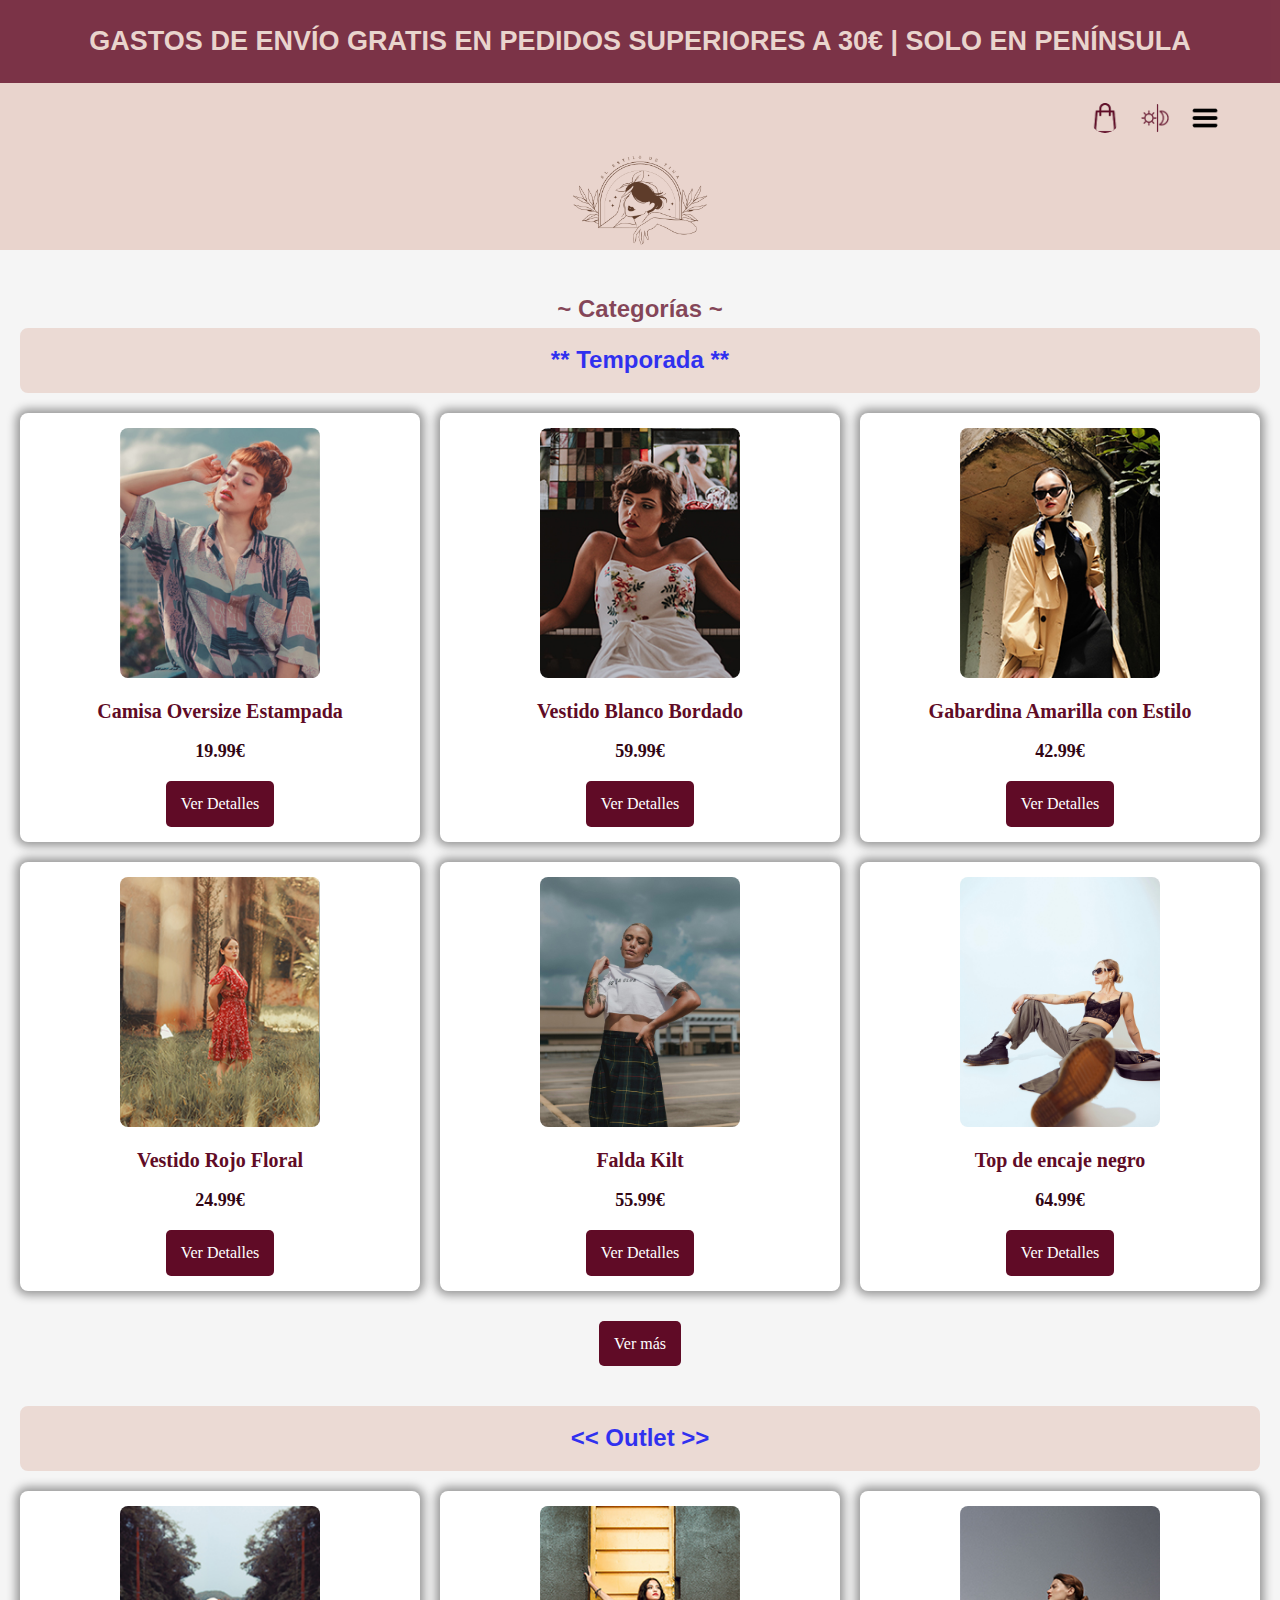
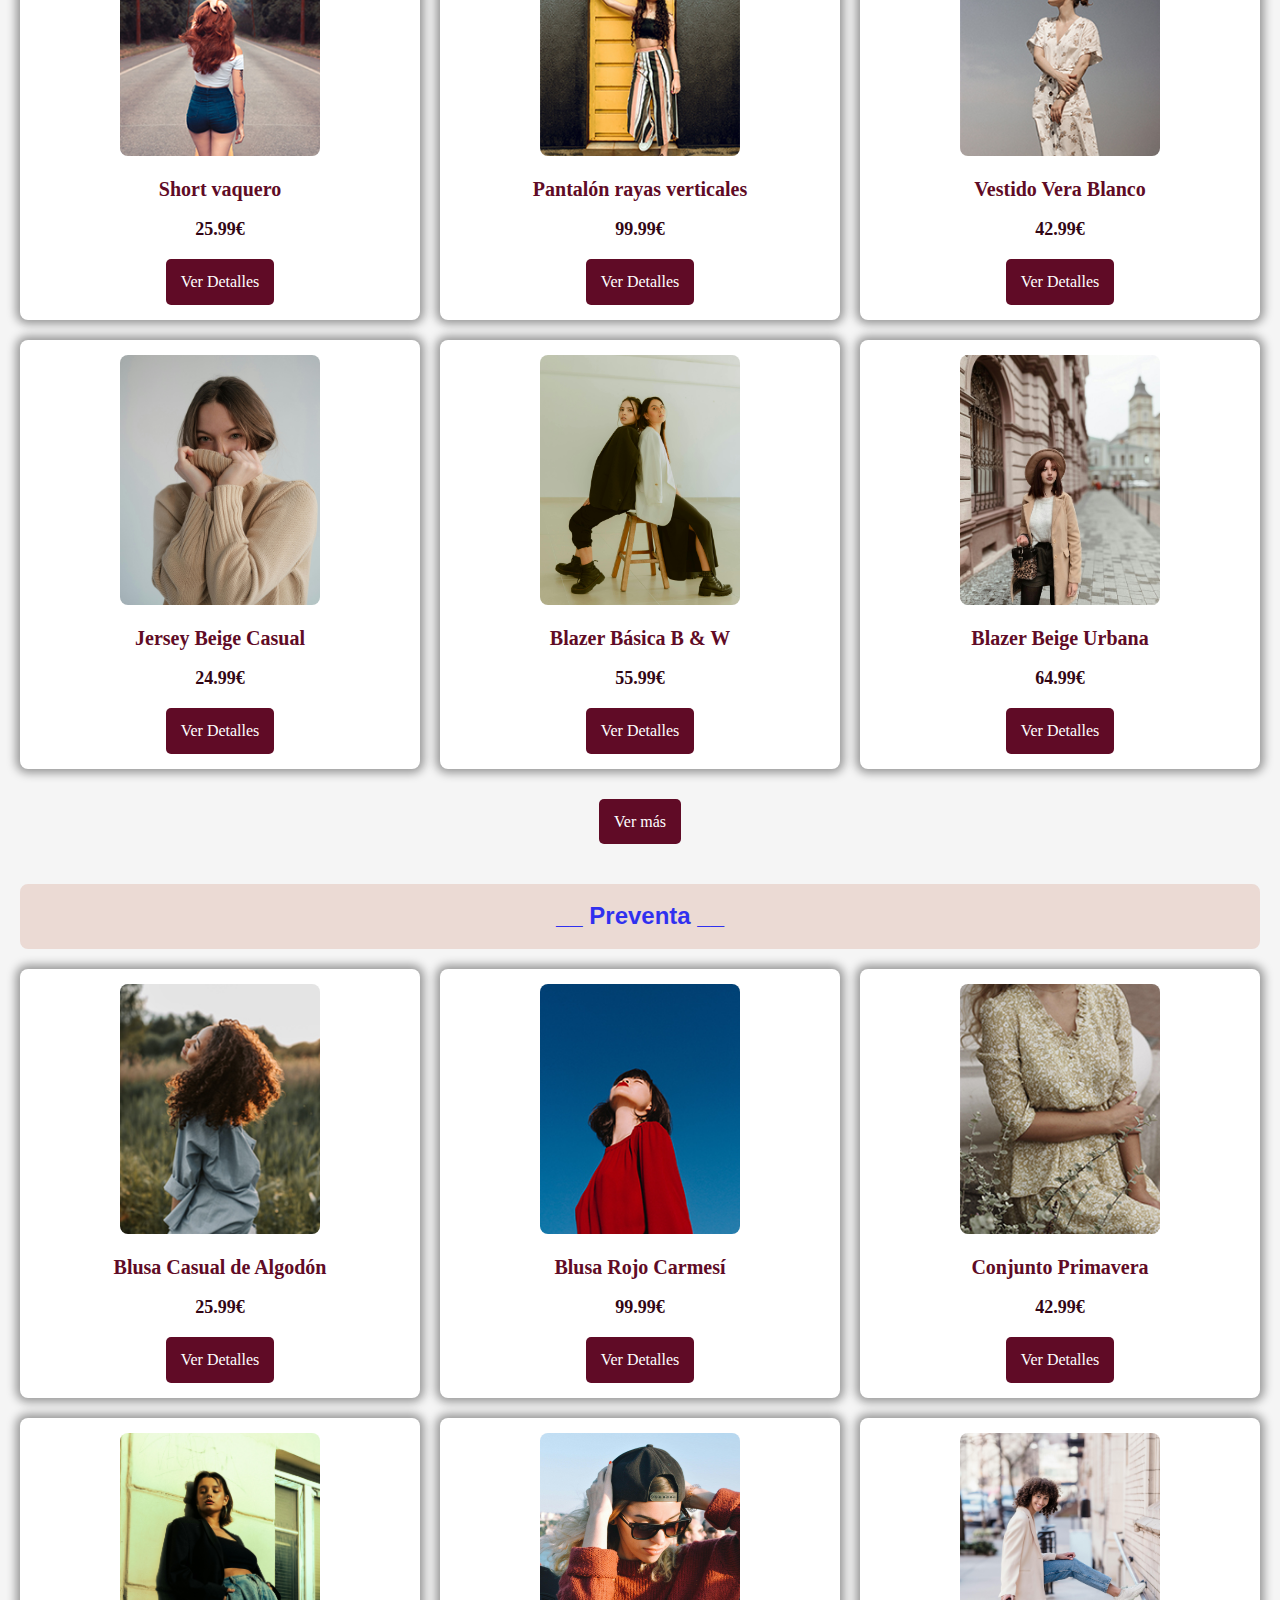
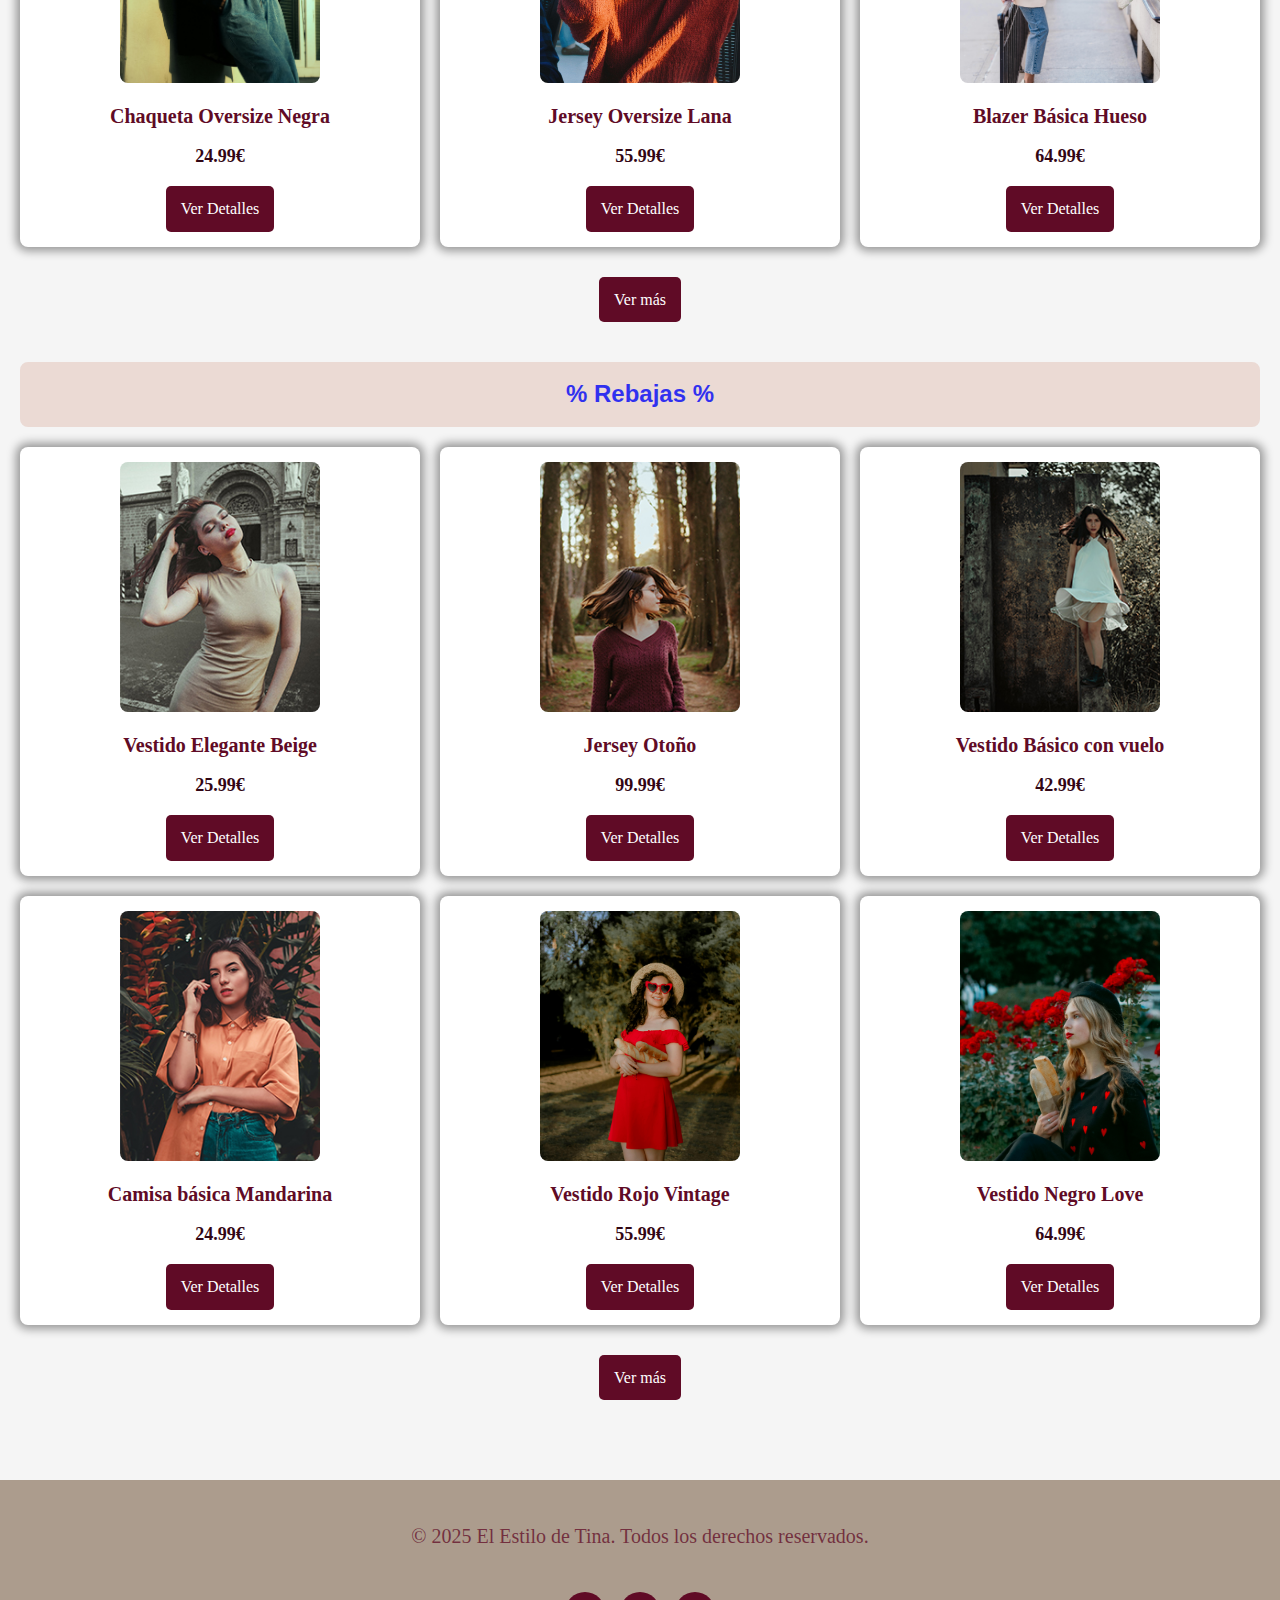
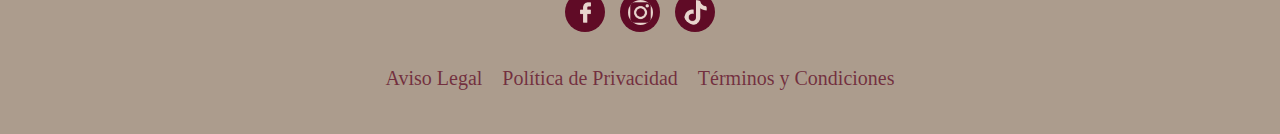
<file: index.html>
<!DOCTYPE html>
<html lang="es">
<head>
    <meta charset="UTF-8">
    <meta name="viewport" content="width=device-width, initial-scale=1.0">
    <title>El estilo de Tina</title>
    <link rel="stylesheet" href="css/style.css">
    <link rel="icon" type="image/png" href="Imagenes/favicon.png">
    
</head>
<body>
    <header>
        <div class="mensaje-envio">
            <h2>GASTOS DE ENVÍO GRATIS EN PEDIDOS SUPERIORES A 30€ | SOLO EN PENÍNSULA</h2>
        </div>
        <div class="container-header">
            <div class="logo logo-animado">
              <img src="Imagenes/logo.png" alt="Logotipo de la marca">
            </div>
            <nav class="menu-principal">
                <ul>
                    <li><a href="#">Home</a></li>
                    <li><a href="conoceme.html">Conóceme</a></li>
                    <li class="dropdown">
                        <a href="#">Categorías <img src="Imagenes/down.png"></a>
                        <ul class="dropdown-menu">
                            <li><a class="sub-enlace" href="temporada.html">Temporada</a></li>
                            <li><a class="sub-enlace" href="outlet.html">Outlet</a></li>
                            <li><a class="sub-enlace" href="preventa.html">Preventa</a></li>
                            <li><a class="sub-enlace" href="rebajas.html">Rebajas</a></li>
                        </ul>
                    </li>
                    <li><a href="contacto.html">Contacto</a></li>
                   
                </ul>
            </nav>
            <nav class="menu-iconos">
                <ul>
                    <li> <a href="#" class="carrito"><img src="Imagenes/bolso-claro.png" alt="Carrito"></a></li>
                    <li> <a href="#" id="theme-toggle"><img src="Imagenes/dia.png" alt="Modo claro en la interfaz"></a></li>
                    <li> <a href="#" id="menu-toggle" class="hamburguesa"><img src="Imagenes/bar-de-hamburguesas.png" alt="Menú hamburguesa"></a></li>
                </ul>
            </nav>
            
        </div>
    </header>
    
    <section class="categorias">
        <h2>~ Categorías ~</h2>
        <div class="categoria" id="temporada">
            <h3><a href="temporada.html">** Temporada **</a></h3>
            <div class="productos">
                <div class="producto">
                    <img src="Imagenes/moda1.jpg" alt="Camisa Oversize Estampada">
                    <h4>Camisa Oversize Estampada</h4>
                    <p class="precio">19.99€</p>
                    <a href="detalles.html?id=1" class="comprar">Ver Detalles</a>
                </div>
                <div class="producto">
                <img src="Imagenes/moda4.jpg" alt="Vestido Blanco Bordado">
                <h4>Vestido Blanco Bordado</h4>
                <p class="precio">59.99€</p>
                <a href="detalles.html?id=4" class="comprar">Ver Detalles</a>
                </div>
                <div class="producto">
                <img src="Imagenes/moda8.jpg" alt="Gabardina Amarilla con Estilo">
                <h4>Gabardina Amarilla con Estilo</h4>
                <p class="precio">42.99€</p>
                <a href="detalles.html?id=8" class="comprar">Ver Detalles</a>
                </div>
                <div class="producto">
                <img src="Imagenes/moda11.jpg" alt="Vestido Rojo Floral">
                <h4>Vestido Rojo Floral</h4>
                <p class="precio">24.99€</p>
                <a href="detalles.html?id=11" class="comprar">Ver Detalles</a>
                </div>
                <div class="producto">
                <img src="Imagenes/moda16.jpg" alt="Falda Kilt">
                <h4>Falda Kilt</h4>
                <p class="precio">55.99€</p>
                <a href="detalles.html?id=16" class="comprar">Ver Detalles</a>
                </div>
                <div class="producto">
                <img src="Imagenes/moda21.jpg" alt="Top de encaje negro">
                <h4>Top de encaje negro</h4>
                <p class="precio">64.99€</p>
                <a href="detalles.html?id=21" class="comprar">Ver Detalles</a>
                </div>
                <!-- Repetir para 8 productos -->
            </div>
            <a href="temporada.html" class="ver-mas">Ver más</a>
        </div>
        <div class="categoria" id="outlet">
            <h3><a href="outlet.html"><< Outlet >></a></h3>
            <div class="productos">
                <div class="producto">
                    <img src="Imagenes/moda5.jpg" alt="Short vaquero">
                    <h4>Short vaquero</h4>
                    <p class="precio">25.99€</p>
                    <a href="detalles.html?id=5" class="comprar">Ver Detalles</a>
                </div>
                <div class="producto">
                <img src="Imagenes/moda9.jpg" alt="Pantalón rayas verticales">
                <h4>Pantalón rayas verticales</h4>
                <p class="precio">99.99€</p>
                <a href="detalles.html?id=9" class="comprar">Ver Detalles</a>
                </div>
                <div class="producto">
                <img src="Imagenes/moda13.jpg" alt="Vestido Vera Blanco">
                <h4>Vestido Vera Blanco</h4>
                <p class="precio">42.99€</p>
                <a href="detalles.html?id=13" class="comprar">Ver Detalles</a>
                </div>
                <div class="producto">
                <img src="Imagenes/moda17.jpg" alt="Jersey Beige Casual">
                <h4>Jersey Beige Casual</h4>
                <p class="precio">24.99€</p>
                <a href="detalles.html?id=17" class="comprar">Ver Detalles</a>
                </div>
                <div class="producto">
                <img src="Imagenes/moda24.jpg" alt="Blazer Básica B & W">
                <h4>Blazer Básica B & W</h4>
                <p class="precio">55.99€</p>
                <a href="detalles.html?id=24" class="comprar">Ver Detalles</a>
                </div>
                <div class="producto">
                <img src="Imagenes/moda28.jpg" alt="Blazer Beige Urbana">
                <h4>Blazer Beige Urbana</h4>
                <p class="precio">64.99€</p>
                <a href="detalles.html?id=28" class="comprar">Ver Detalles</a>
                </div>
                <!-- Repetir para 8 productos -->
            </div>
            <a href="outlet.html" class="ver-mas">Ver más</a>
        </div>
        <div class="categoria" id="preventa">
            <h3><a href="preventa.html">__ Preventa __</a></h3>
            <div class="productos">
                <div class="producto">
                    <img src="Imagenes/moda2.jpg" alt="Blusa Casual de Algodón">
                    <h4>Blusa Casual de Algodón</h4>
                    <p class="precio">25.99€</p>
                    <a href="detalles.html?id=2" class="comprar">Ver Detalles</a>
                </div>
                <div class="producto">
                <img src="Imagenes/moda7.jpg" alt="Blusa Rojo Carmesí">
                <h4>Blusa Rojo Carmesí</h4>
                <p class="precio">99.99€</p>
                <a href="detalles.html?id=7" class="comprar">Ver Detalles</a>
                </div>
                <div class="producto">
                <img src="Imagenes/moda12.jpg" alt="Conjunto Primavera">
                <h4>Conjunto Primavera</h4>
                <p class="precio">42.99€</p>
                <a href="detalles.html?id=12" class="comprar">Ver Detalles</a>
                </div>
                <div class="producto">
                <img src="Imagenes/moda15.jpg" alt="Chaqueta Oversize Negra">
                <h4>Chaqueta Oversize Negra</h4>
                <p class="precio">24.99€</p>
                <a href="detalles.html?id=15" class="comprar">Ver Detalles</a>
                </div>
                <div class="producto">
                <img src="Imagenes/moda19.jpg" alt="Jersey Oversize Lana">
                <h4>Jersey Oversize Lana</h4>
                <p class="precio">55.99€</p>
                <a href="detalles.html?id=19" class="comprar">Ver Detalles</a>
                </div>
                <div class="producto">
                    <img src="Imagenes/moda23.jpg" alt="Blazer Básica Hueso">
                    <h4>Blazer Básica Hueso</h4>
                    <p class="precio">64.99€</p>
                    <a href="detalles.html?id=23" class="comprar">Ver Detalles</a>
                    </div>
                <!-- Repetir para 8 productos -->
            </div>
            <a href="preventa.html" class="ver-mas">Ver más</a>
        </div>
        <div class="categoria" id="rebajas">
          <h3><a href="rebajas.html">% Rebajas %</a></h3>
          <div class="productos">
            <div class="producto">
                <img src="Imagenes/moda3.jpg" alt="Vestido Elegante Beige">
                <h4>Vestido Elegante Beige</h4>
                <p class="precio">25.99€</p>
                <a href="detalles.html?id=3" class="comprar">Ver Detalles</a>
            </div>
            <div class="producto">
            <img src="Imagenes/moda6.jpg" alt="Jersey Otoño">
            <h4>Jersey Otoño</h4>
            <p class="precio">99.99€</p>
            <a href="detalles.html?id=6" class="comprar">Ver Detalles</a>
            </div>
            <div class="producto">
            <img src="Imagenes/moda10.jpg" alt="Vestido Básico con vuelo">
            <h4>Vestido Básico con vuelo</h4>
            <p class="precio">42.99€</p>
            <a href="detalles.html?id=10" class="comprar">Ver Detalles</a>
            </div>
            <div class="producto">
            <img src="Imagenes/moda14.jpg" alt="Camisa básica Mandarina">
            <h4>Camisa básica Mandarina</h4>
            <p class="precio">24.99€</p>
            <a href="detalles.html?id=14" class="comprar">Ver Detalles</a>
            </div>
            <div class="producto">
            <img src="Imagenes/moda18.jpg" alt="Vestido Rojo Vintage">
            <h4>Vestido Rojo Vintage</h4>
            <p class="precio">55.99€</p>
            <a href="detalles.html?id=18" class="comprar">Ver Detalles</a>
            </div>
            <div class="producto">
            <img src="Imagenes/moda22.jpg" alt="Vestido Negro Love">
            <h4>Vestido Negro Love</h4>
            <p class="precio">64.99€</p>
            <a href="detalles.html?id=22" class="comprar">Ver Detalles</a>
            </div>
              <!-- Repetir para 8 productos -->
          </div>
          <a href="rebajas.html" class="ver-mas">Ver más</a>
      </div>
    </section>
    
    <footer>
        <div class="footer-info">
            <p>&copy; 2025 El Estilo de Tina. Todos los derechos reservados.</p>
            <div class="redes-sociales">
                <a href="#"><img src="Imagenes/facebook-modo-claro.png" alt="Facebook"></a>
                <a href="#"><img src="Imagenes/instagram-modo-claro.png" alt="Instagram"></a>
                <a href="#"><img src="Imagenes/tik-tok-modo-claro.png" alt="Tik tok"></a>
            </div>
            <nav class="footer-links">
                <a href="#">Aviso Legal</a>
                <a href="#">Política de Privacidad</a>
                <a href="#">Términos y Condiciones</a>
            </nav>
        </div>
    </footer>
    <script src="js/theme.js"></script>
</body>
</html>
</file>
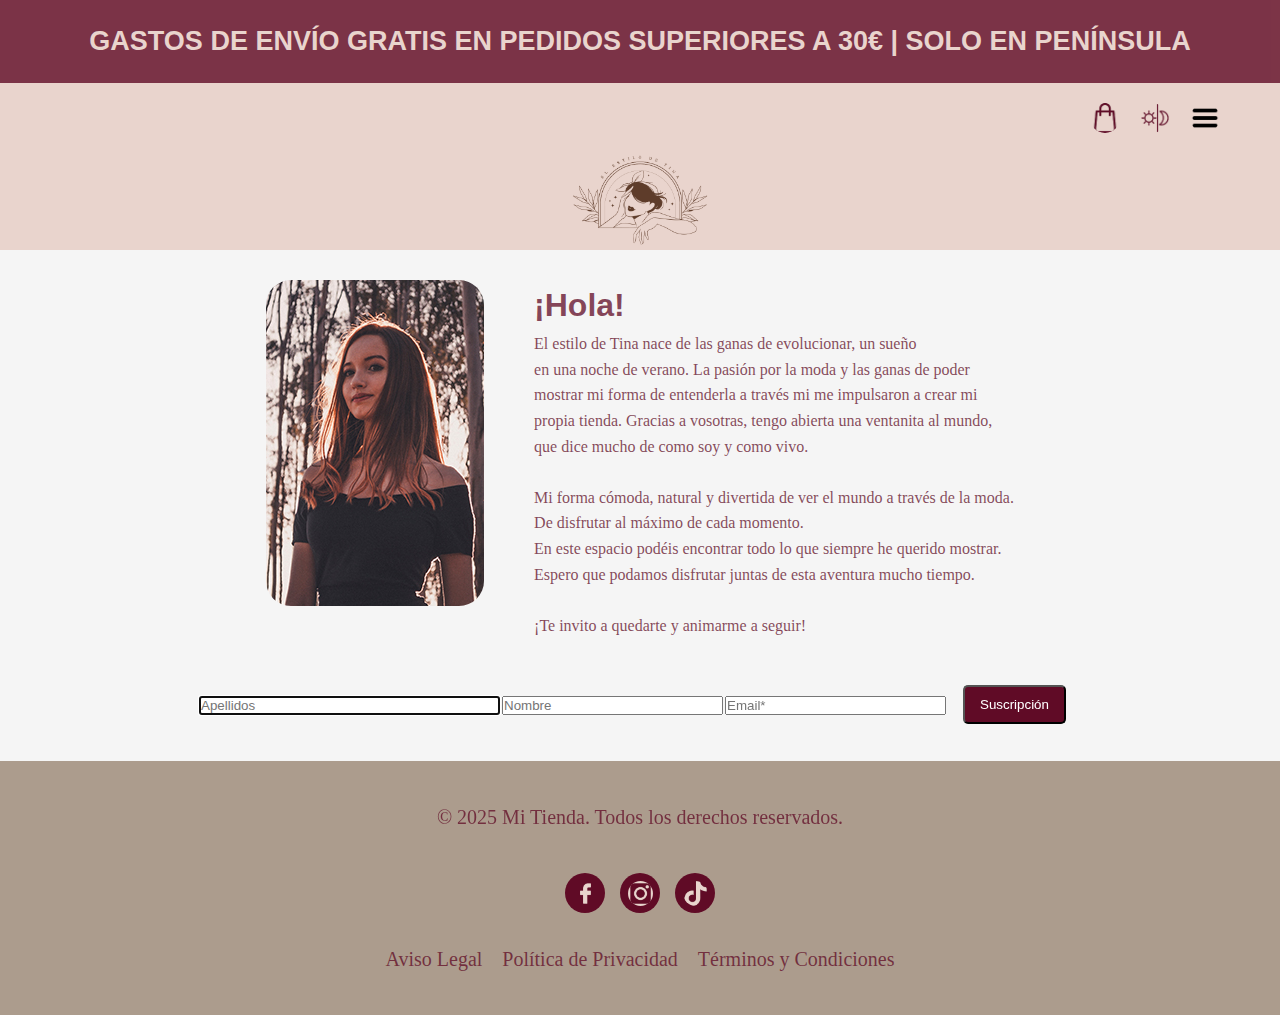
<file: conoceme.html>
<!DOCTYPE html>
<html lang="es">
<head>
    <meta charset="UTF-8">
    <meta name="viewport" content="width=device-width, initial-scale=1.0">
    <title>Detalles del Producto</title>
    <link rel="stylesheet" href="css/style.css">
    <link rel="icon" type="image/png" href="Imagenes/favicon.png">
</head>
<body>
    <header>
        <div class="mensaje-envio">
            <h2>GASTOS DE ENVÍO GRATIS EN PEDIDOS SUPERIORES A 30€ | SOLO EN PENÍNSULA</h2>
        </div>
        <div class="container-header">
            <div class="logo">
              <img src="Imagenes/logo.png" alt="Logotipo de la marca">
            </div>
            <nav class="menu-principal">
                <ul>
                    <li><a href="index.html">Home</a></li>
                    <li><a href="#">Conóceme</a></li>
                    <li class="dropdown">
                        <a href="#">Categorías <img src="Imagenes/down.png"></a>
                        <ul class="dropdown-menu">
                            <li><a href="temporada.html">Temporada</a></li>
                            <li><a href="outlet.html">Outlet</a></li>
                            <li><a href="preventa.html">Preventa</a></li>
                            <li><a href="rebajas.html">Rebajas</a></li>
                        </ul>
                    </li>
                    <li><a href="contacto.html">Contacto</a></li>
                   
                </ul>
            </nav>
            <nav class="menu-iconos">
                <ul>
                    <li> <a href="#" class="carrito"><img src="Imagenes/bolso-claro.png" alt="Carrito"></a></li>
                    <li> <a href="#" id="theme-toggle"><img src="Imagenes/dia.png" alt="Modo claro en la interfaz"></a></li>
                    <li> <a href="#" id="menu-toggle" class="hamburguesa"><img src="Imagenes/bar-de-hamburguesas.png" alt="Menú hamburguesa"></a></li>
                    
                </ul>
            </nav>
            
        </div>
    </header>
    <section>
            <div class="contenido">
                <div id="perfil">
                    <img src="Imagenes/perfil.jpg" alt="Foto de perfil">
                </div>
                <div>
                    <h1>¡Hola!</h1>
                    <p>El estilo de Tina nace de las ganas de evolucionar, un sueño </br>en una noche de verano.
                        La pasión por la moda y las ganas de poder </br>mostrar mi forma de entenderla a través mi me impulsaron a crear mi</br> propia tienda. Gracias a vosotras, tengo abierta una ventanita al mundo, </br>que dice mucho de como soy y como vivo.</br></br>
                        
                        Mi forma cómoda, natural y divertida de ver el mundo a través de la moda.</br>De disfrutar al máximo de cada momento.</br>
                        
                        En este espacio podéis encontrar todo lo que siempre he querido mostrar.</br>
                        
                        Espero que podamos disfrutar juntas de esta aventura mucho tiempo.</br></br>
                        
                        ¡Te invito a quedarte y animarme a seguir!</p>
                </div>
                </div>
                <form>
                    <table>
                        
                        <tr>
                            <td><input type="text" size="35" maxlength="15" autofocus placeholder="Apellidos"></td>
                            <td><input type="text" size="25" maxlength="13" autofocus placeholder="Nombre"></td>
                            <td><input type="email" required="True" size="25" maxlength="13" autofocus placeholder="Email*"></td>
                            <td> <button type="submit" id="suscripcion">Suscripción</button></td>
                            </tr>
                            </table>
            </form>

    </section>
    <footer>
        <div class="footer-info">
            <p>&copy; 2025 Mi Tienda. Todos los derechos reservados.</p>
            <div class="redes-sociales">
                <a href="#"><img src="Imagenes/facebook-modo-claro.png" alt="Facebook"></a>
                <a href="#"><img src="Imagenes/instagram-modo-claro.png" alt="Instagram"></a>
                <a href="#"><img src="Imagenes/tik-tok-modo-claro.png" alt="Tik tok"></a>
            </div>
            <nav class="footer-links">
                <a href="#">Aviso Legal</a>
                <a href="#">Política de Privacidad</a>
                <a href="#">Términos y Condiciones</a>
            </nav>
        </div>
    </footer>

    <script src="js/theme.js"></script>

</body>
</html>
</file>
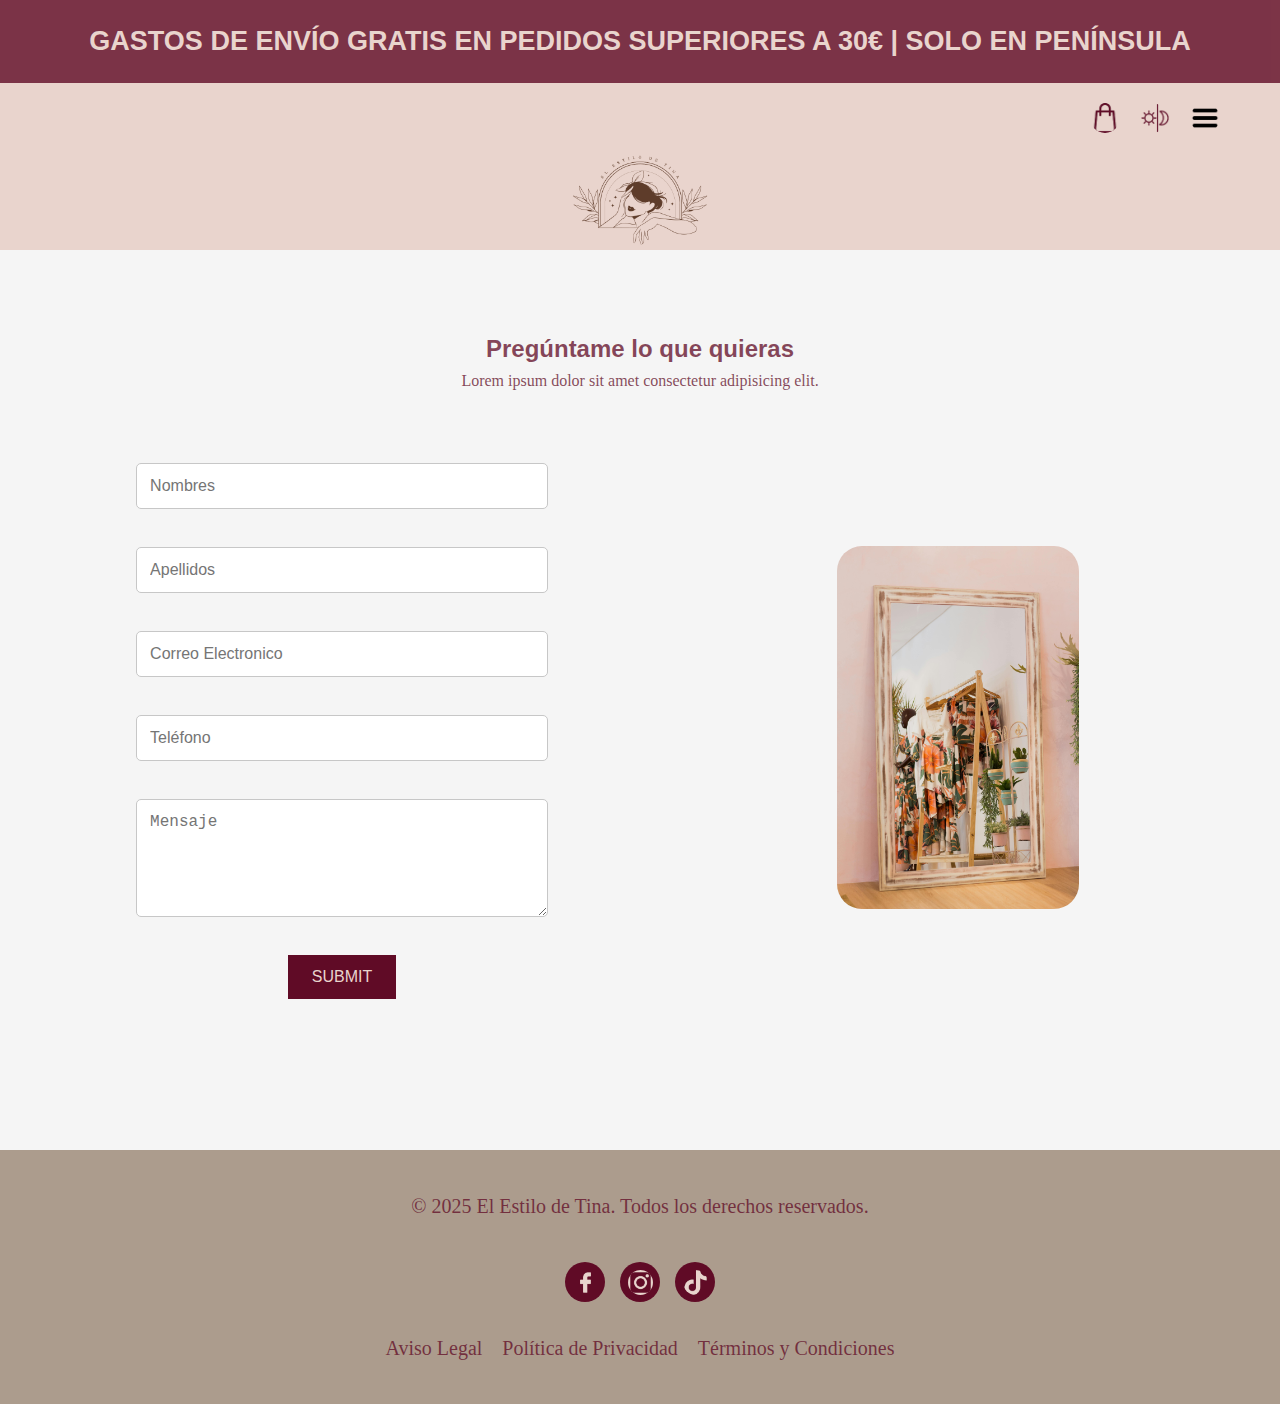
<file: contacto.html>
<!DOCTYPE html>
<html lang="es">
<head>
    <meta charset="UTF-8">
    <meta name="viewport" content="width=device-width, initial-scale=1.0">
    <title>Detalles del Producto</title>
    <link rel="stylesheet" href="css/style.css">
    <link rel="icon" type="image/png" href="Imagenes/favicon.png">
</head>
<body>
    <header>
        <div class="mensaje-envio">
            <h2>GASTOS DE ENVÍO GRATIS EN PEDIDOS SUPERIORES A 30€ | SOLO EN PENÍNSULA</h2>
        </div>
        <div class="container-header">
            <div class="logo">
              <img src="Imagenes/logo.png" alt="Logotipo de la marca">
            </div>
            <nav class="menu-principal">
                <ul>
                    <li><a href="index.html">Home</a></li>
                    <li><a href="conoceme.html">Conóceme</a></li>
                    <li class="dropdown">
                        <a href="#">Categorías <img src="Imagenes/down.png"></a>
                        <ul class="dropdown-menu">
                            <li><a href="temporada.html">Temporada</a></li>
                            <li><a href="outlet.html">Outlet</a></li>
                            <li><a href="preventa.html">Preventa</a></li>
                            <li><a href="rebajas.html">Rebajas</a></li>
                        </ul>
                    </li>
                    <li><a href="#">Contacto</a></li>
                   
                </ul>
            </nav>
            <nav class="menu-iconos">
                <ul>
                    <li> <a href="#" class="carrito"><img src="Imagenes/bolso-claro.png" alt="Carrito"></a></li>
                    <li> <a href="#" id="theme-toggle"><img src="Imagenes/dia.png" alt="Modo claro en la interfaz"></a></li>
                    <li> <a href="#" id="menu-toggle" class="hamburguesa"><img src="Imagenes/bar-de-hamburguesas.png" alt="Menú hamburguesa"></a></li>
                    
                </ul>
            </nav>
            
        </div>
    </header>
    <section class="contacto" id="contact">
        <div class="container">
            <h2>Pregúntame lo que quieras</h2>
            <p>Lorem ipsum dolor sit amet consectetur adipisicing elit.</p>
            <div class="contacto-group">
                <form action="" class="form-contact">
                    <input type="text" placeholder="Nombres" class="form-control">
                    <input type="text" placeholder="Apellidos" class="form-control">
                    <input type="email" placeholder="Correo Electronico" class="form-control">
                    <input type="text" placeholder="Teléfono" class="form-control">
                    <textarea rows="5" placeholder="Mensaje" class="form-control"></textarea>
                    <input type="submit" class="submt-btn"> 			
                </form>
                <div class="contacto-img">
                    <img src="Imagenes/pregunta.jpg" alt="imagencontacto">
                </div>
            </div>
        </div>
    </section>
    <footer>
        <div class="footer-info">
            <p>&copy; 2025 El Estilo de Tina. Todos los derechos reservados.</p>
            <div class="redes-sociales">
                <a href="#"><img src="Imagenes/facebook-modo-claro.png" alt="Facebook"></a>
                <a href="#"><img src="Imagenes/instagram-modo-claro.png" alt="Instagram"></a>
                <a href="#"><img src="Imagenes/tik-tok-modo-claro.png" alt="Tik tok"></a>
            </div>
            <nav class="footer-links">
                <a href="#">Aviso Legal</a>
                <a href="#">Política de Privacidad</a>
                <a href="#">Términos y Condiciones</a>
            </nav>
        </div>
    </footer>

    
    <script src="js/theme.js"></script>
</body>
</html>
</file>
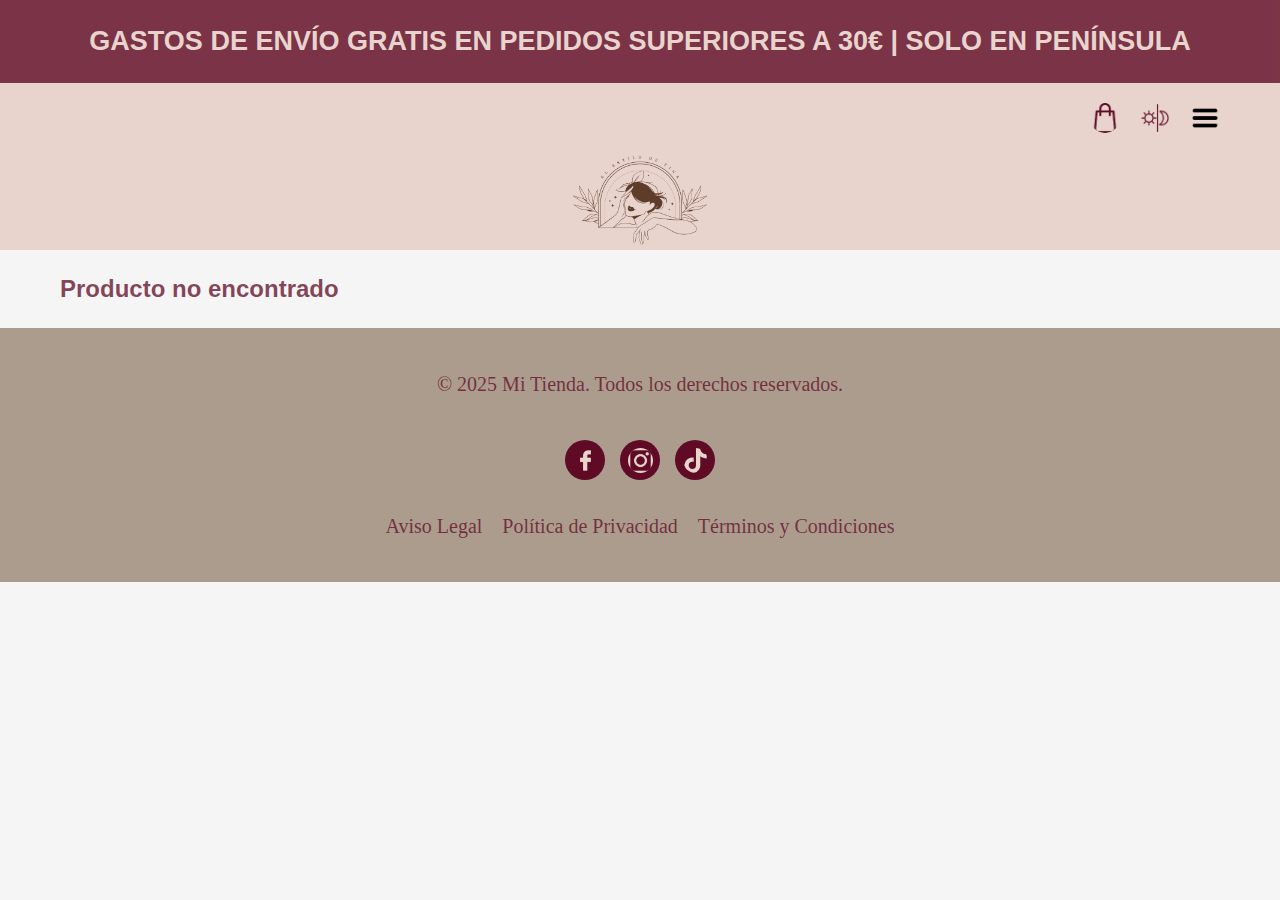
<file: detalles.html>
<!DOCTYPE html>
<html lang="es">
<head>
    <meta charset="UTF-8">
    <meta name="viewport" content="width=device-width, initial-scale=1.0">
    <title>Detalles del Producto</title>
    <link rel="stylesheet" href="css/style.css">
    <link rel="icon" type="image/png" href="Imagenes/favicon.png">
</head>
<body>
    <header>
        <div class="mensaje-envio">
            <h2>GASTOS DE ENVÍO GRATIS EN PEDIDOS SUPERIORES A 30€ | SOLO EN PENÍNSULA</h2>
        </div>
        <div class="container-header">
            <div class="logo">
              <img src="Imagenes/logo.png" alt="Logotipo de la marca">
            </div>
            <nav class="menu-principal">
                <ul>
                    <li><a href="index.html">Home</a></li>
                    <li><a href="conoceme.html">Conóceme</a></li>
                    <li class="dropdown">
                        <a href="#">Categorías <img src="Imagenes/down.png"></a>
                        <ul class="dropdown-menu">
                            <li><a href="temporada.html">Temporada</a></li>
                            <li><a href="outlet.html">Outlet</a></li>
                            <li><a href="preventa.html">Preventa</a></li>
                            <li><a href="rebajas.html">Rebajas</a></li>
                        </ul>
                    </li>
                    <li><a href="contacto.html">Contacto</a></li>
                   
                </ul>
            </nav>
            <nav class="menu-iconos">
                <ul>
                    <li> <a href="#" class="carrito"><img src="Imagenes/bolso-claro.png" alt="Carrito"></a></li>
                    <li> <a href="#" id="theme-toggle"><img src="Imagenes/dia.png" alt="Modo claro en la interfaz"></a></li>
                    <li> <a href="#" id="menu-toggle" class="hamburguesa"><img src="Imagenes/bar-de-hamburguesas.png" alt="Menú hamburguesa"></a></li>
                    
                </ul>
            </nav>
            
        </div>
    </header>
    <section>
        <div class="detalle-producto">
            <div class="imagen-producto">
                <img id="imagen-producto" src="" alt="Imagen del producto">
            </div>
            <div id="info-producto">
                <h1 id="titulo-producto"></h1>
                <p id="descripcion-producto"></p>
                <p id="precio-producto"></p>
                <p id="categoria-producto"></p>
        
                <!-- Mover el selector de tallas aquí -->
                <div class="selector-tallas">
                    <label for="tallas">Selecciona tu talla:</label>
                    <select id="tallas" name="tallas">
                        <option value="S">S</option>
                        <option value="M">M</option>
                        <option value="L">L</option>
                        <option value="XL">XL</option>
                    </select>
                </div>
        
                <!-- Mover las acciones aquí -->
                <div class="acciones">
                    <a href="#" class="btn-comprar">Añadir al carrito</a>
                    <a href="#" class="btn-favoritos">Añadir a favoritos</a>
                    <a href="index.html" class="btn-volver">Volver sin comprar</a>
                </div>
            </div>
        </div>

    </section>
    <footer>
        <div class="footer-info">
            <p>&copy; 2025 Mi Tienda. Todos los derechos reservados.</p>
            <div class="redes-sociales">
                <a href="#"><img src="Imagenes/facebook-modo-claro.png" alt="Facebook"></a>
                <a href="#"><img src="Imagenes/instagram-modo-claro.png" alt="Instagram"></a>
                <a href="#"><img src="Imagenes/tik-tok-modo-claro.png" alt="Tik tok"></a>
            </div>
            <nav class="footer-links">
                <a href="#">Aviso Legal</a>
                <a href="#">Política de Privacidad</a>
                <a href="#">Términos y Condiciones</a>
            </nav>
        </div>
    </footer>

    <script src="js/detalle.js"></script>
    <script src="js/theme.js"></script>

</body>
</html>
</file>
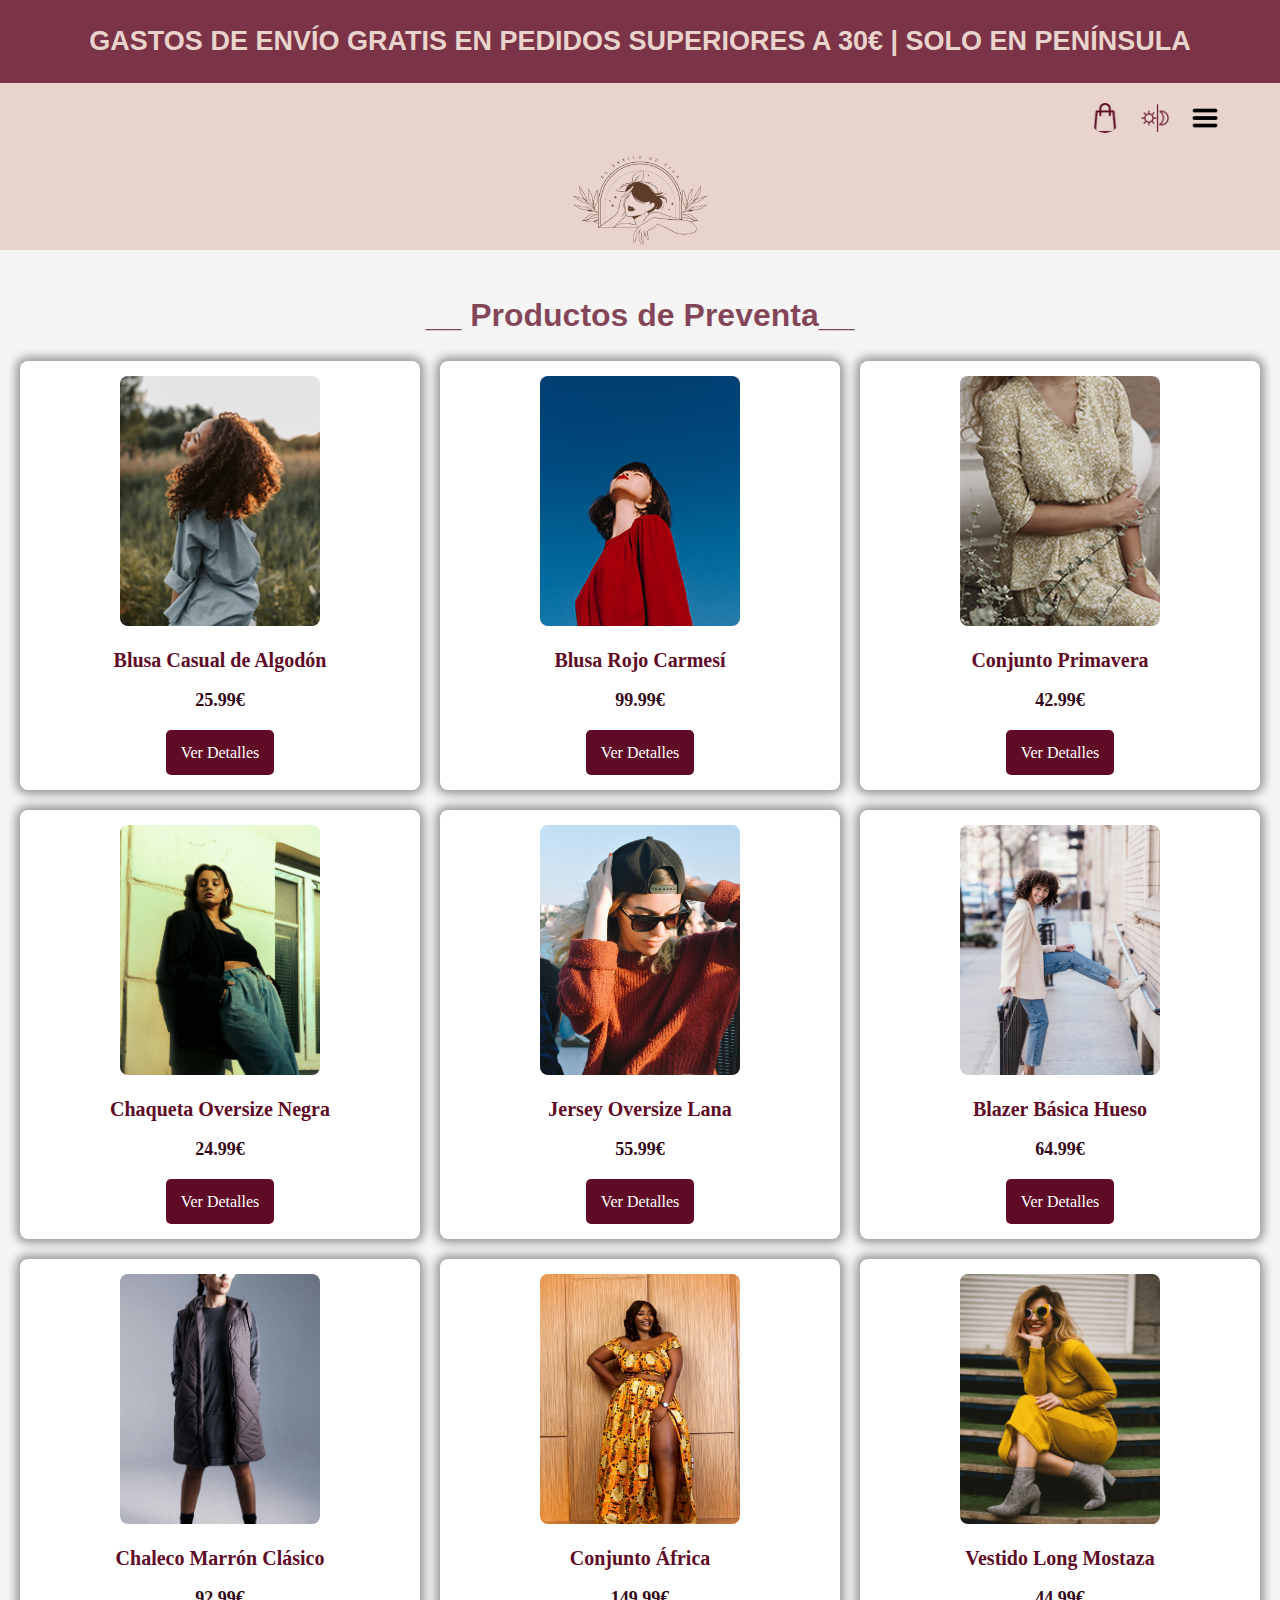
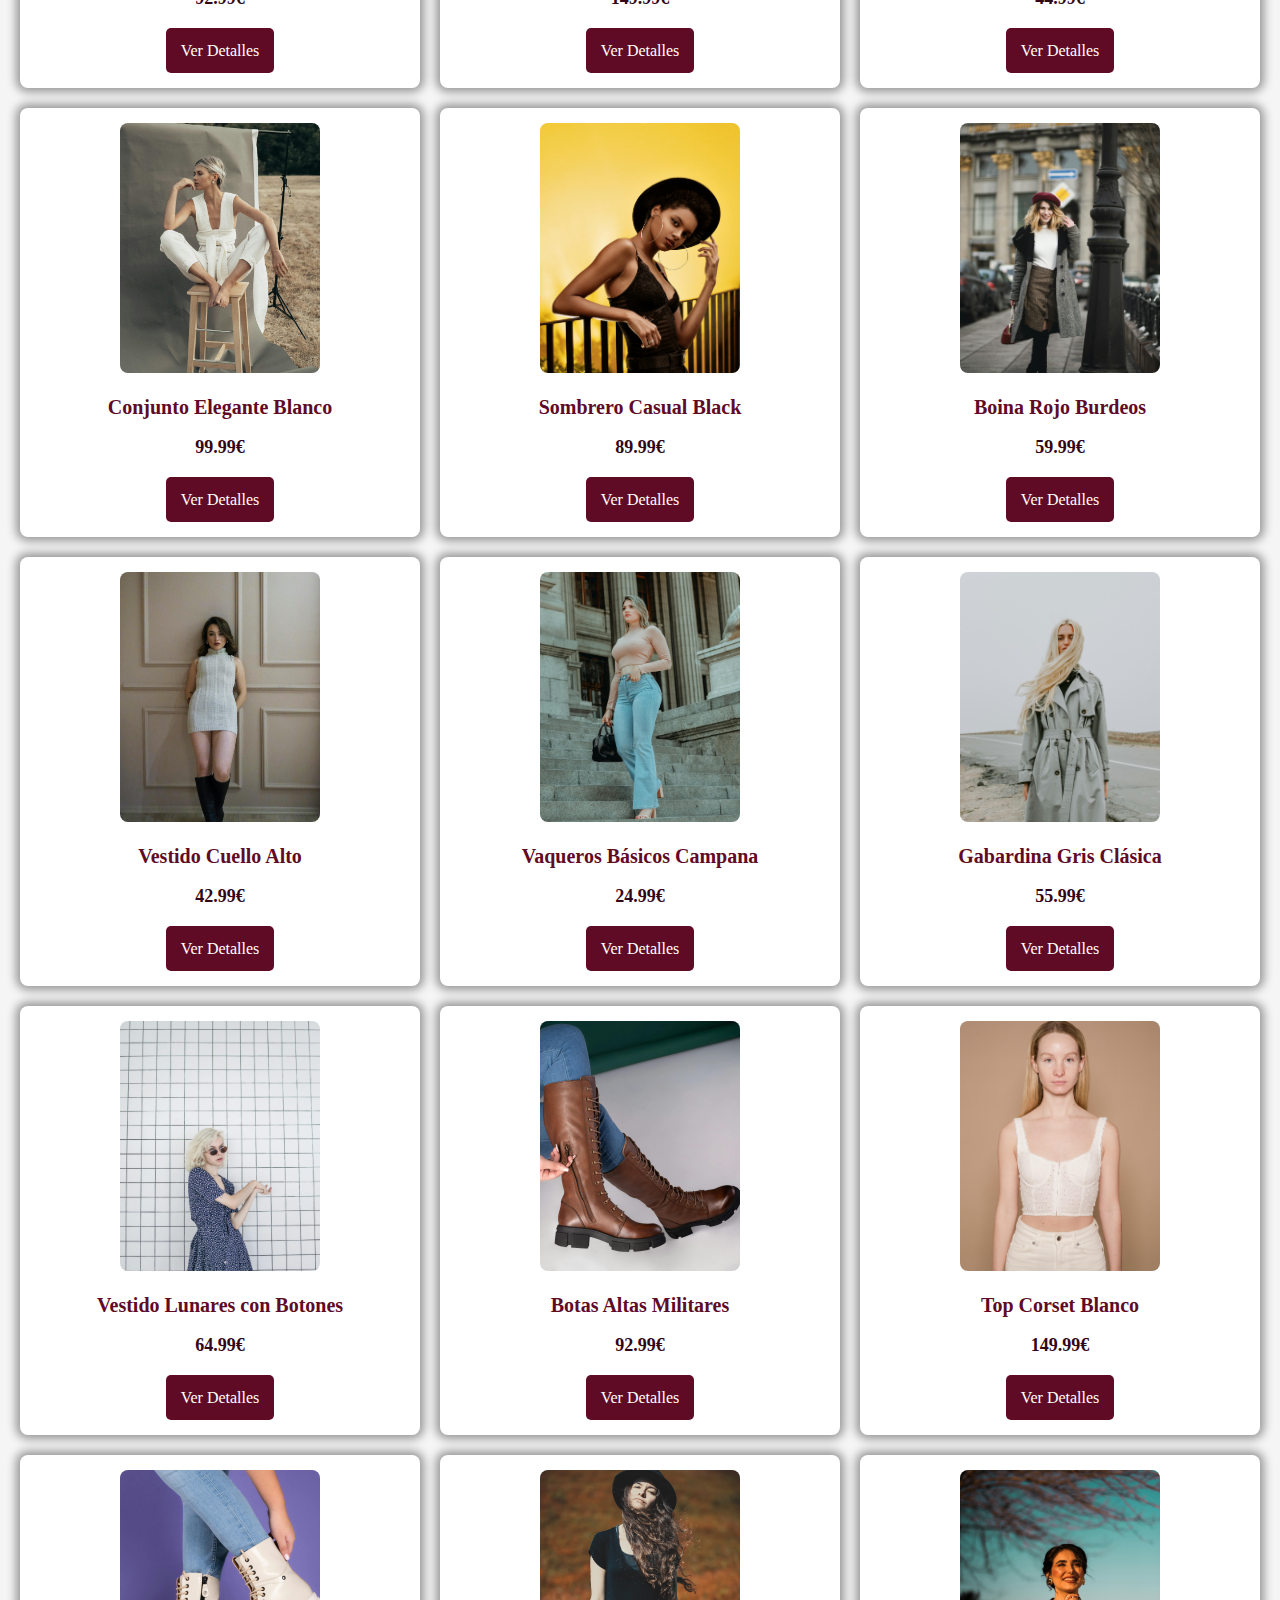
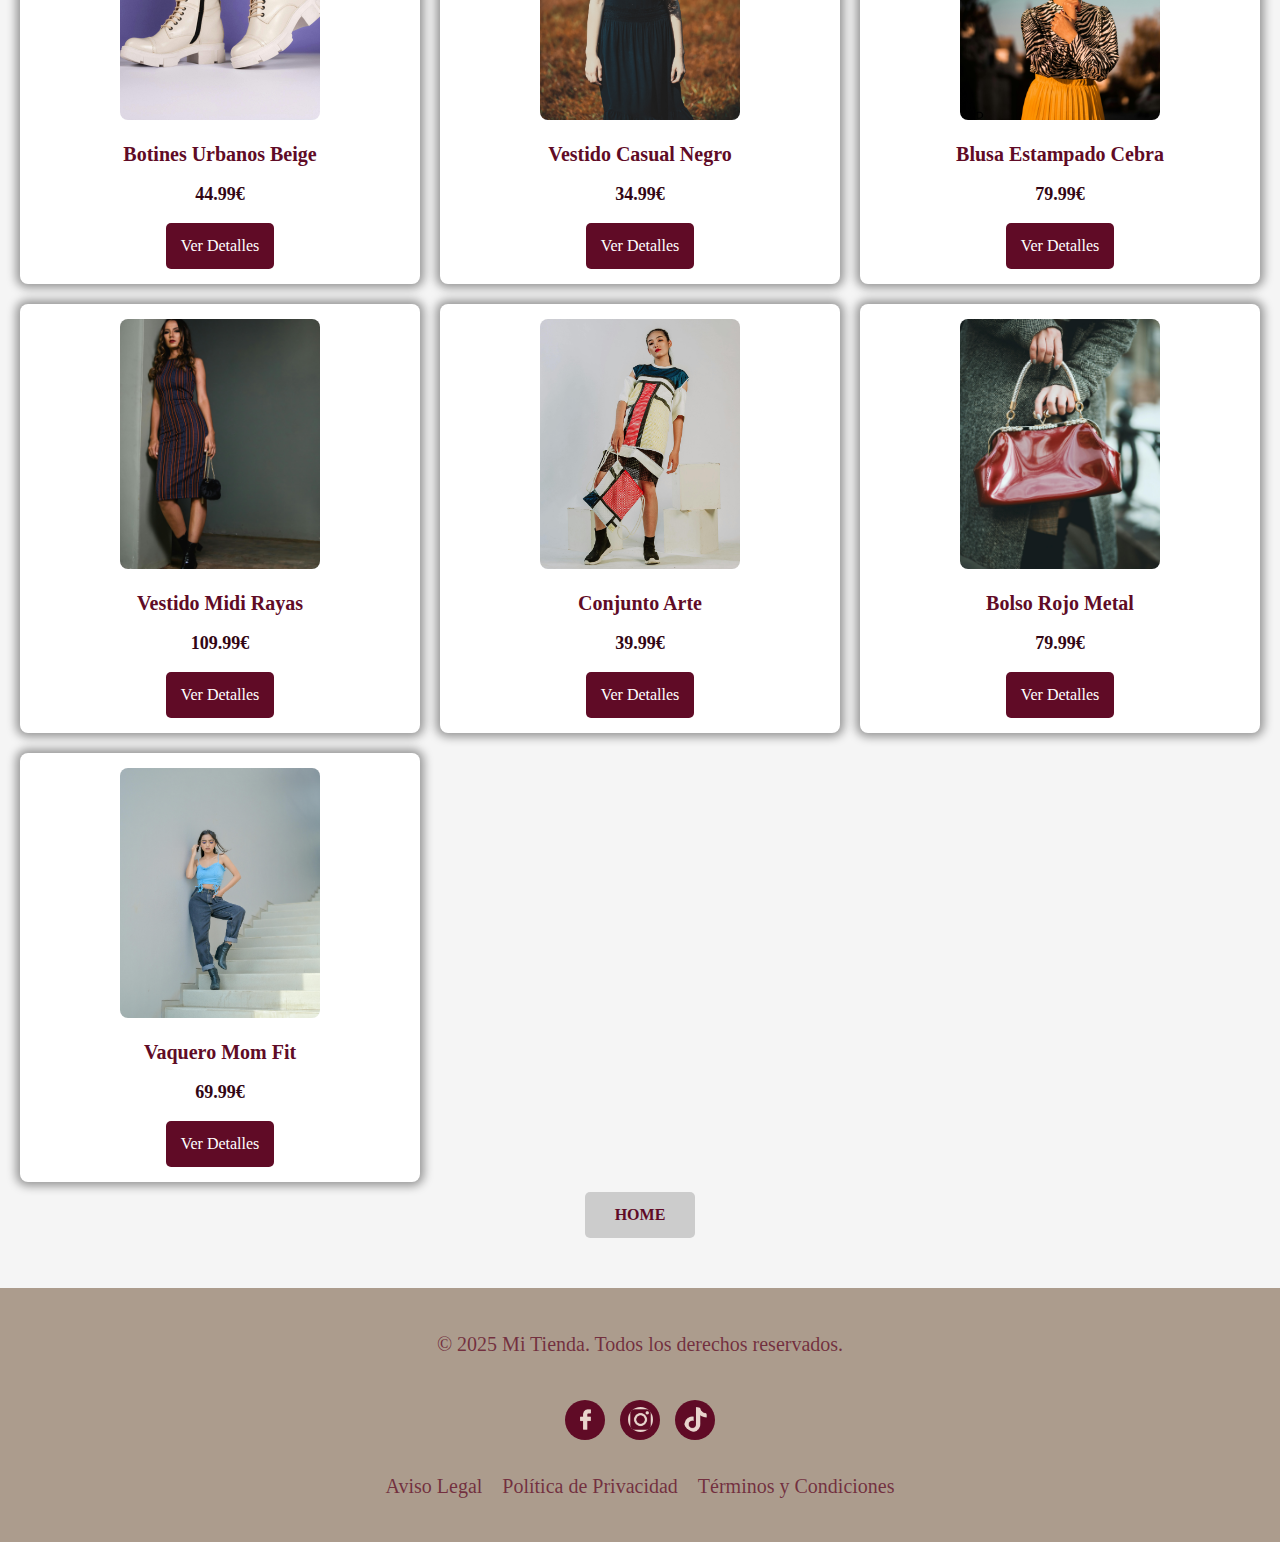
<file: preventa.html>
<!DOCTYPE html>
<html lang="es">
<head>
    <meta charset="UTF-8">
    <meta name="viewport" content="width=device-width, initial-scale=1.0">
    <title>Detalles del Producto</title>
    <link rel="stylesheet" href="css/style.css">
    <link rel="icon" type="image/png" href="Imagenes/favicon.png">
</head>
<body>
    <header>
        <div class="mensaje-envio">
            <h2>GASTOS DE ENVÍO GRATIS EN PEDIDOS SUPERIORES A 30€ | SOLO EN PENÍNSULA</h2>
        </div>
        <div class="container-header">
            <div class="logo">
              <img src="Imagenes/logo.png" alt="Logotipo de la marca">
            </div>
            <nav class="menu-principal">
                <ul>
                    <li><a href="index.html">Home</a></li>
                    <li><a href="conoceme.html">Conóceme</a></li>
                    <li class="dropdown">
                        <a href="#">Categorías <img src="Imagenes/down.png"></a>
                        <ul class="dropdown-menu">
                            <li><a href="temporada.html">Temporada</a></li>
                            <li><a href="outlet.html">Outlet</a></li>
                            <li><a href="#">Preventa</a></li>
                            <li><a href="rebajas.html">Rebajas</a></li>
                        </ul>
                    </li>
                    <li><a href="contacto.html">Contacto</a></li>
                   
                </ul>
            </nav>
            <nav class="menu-iconos">
                <ul>
                    <li> <a href="#" class="carrito"><img src="Imagenes/bolso-claro.png" alt="Carrito"></a></li>
                    <li> <a href="#" id="theme-toggle"><img src="Imagenes/dia.png" alt="Modo claro en la interfaz"></a></li>
                    <li> <a href="#" id="menu-toggle" class="hamburguesa"><img src="Imagenes/bar-de-hamburguesas.png" alt="Menú hamburguesa"></a></li>
                    
                </ul>
            </nav>
            
        </div>
    </header>
    <section class="categorias">
        <h1>__ Productos de Preventa__</h1>
        <div class="productos">
            <div class="producto">
                <img src="Imagenes/moda2.jpg" alt="Blusa Casual de Algodón">
                <h4>Blusa Casual de Algodón</h4>
                <p class="precio">25.99€</p>
                <a href="detalles.html?id=2" class="comprar">Ver Detalles</a>
            </div>
            <div class="producto">
            <img src="Imagenes/moda7.jpg" alt="Blusa Rojo Carmesí">
            <h4>Blusa Rojo Carmesí</h4>
            <p class="precio">99.99€</p>
            <a href="detalles.html?id=7" class="comprar">Ver Detalles</a>
            </div>
            <div class="producto">
            <img src="Imagenes/moda12.jpg" alt="Conjunto Primavera">
            <h4>Conjunto Primavera</h4>
            <p class="precio">42.99€</p>
            <a href="detalles.html?id=12" class="comprar">Ver Detalles</a>
            </div>
            <div class="producto">
            <img src="Imagenes/moda15.jpg" alt="Chaqueta Oversize Negra">
            <h4>Chaqueta Oversize Negra</h4>
            <p class="precio">24.99€</p>
            <a href="detalles.html?id=15" class="comprar">Ver Detalles</a>
            </div>
            <div class="producto">
            <img src="Imagenes/moda19.jpg" alt="Jersey Oversize Lana">
            <h4>Jersey Oversize Lana</h4>
            <p class="precio">55.99€</p>
            <a href="detalles.html?id=19" class="comprar">Ver Detalles</a>
            </div>
            <div class="producto">
            <img src="Imagenes/moda23.jpg" alt="Blazer Básica Hueso">
            <h4>Blazer Básica Hueso</h4>
            <p class="precio">64.99€</p>
            <a href="detalles.html?id=23" class="comprar">Ver Detalles</a>
            </div>
            <div class="producto">
            <img src="Imagenes/moda27.jpg" alt="Chaleco Marrón Clásico">
            <h4>Chaleco Marrón Clásico</h4>
            <p class="precio">92.99€</p>
            <a href="detalles.html?id=27" class="comprar">Ver Detalles</a>
            </div>
            <div class="producto">
            <img src="Imagenes/moda31.jpg" alt="Conjunto África">
            <h4>Conjunto África</h4>
            <p class="precio">149.99€</p>
            <a href="detalles.html?id=31" class="comprar">Ver Detalles</a>
            </div>
            <div class="producto">
            <img src="Imagenes/moda35.jpg" alt="Vestido Long Mostaza">
            <h4>Vestido Long Mostaza</h4>
            <p class="precio">44.99€</p>
            <a href="detalles.html?id=35" class="comprar">Ver Detalles</a>
            </div>
            <div class="producto">
            <img src="Imagenes/moda39.jpg" alt="Conjunto Elegante Blanco">
            <h4>Conjunto Elegante Blanco</h4>
            <p class="precio">99.99€</p>
            <a href="detalles.html?id=39" class="comprar">Ver Detalles</a>
            </div>
            <div class="producto">
            <img src="Imagenes/moda43.jpg" alt="Sombrero Casual Black">
            <h4>Sombrero Casual Black</h4>
            <p class="precio">89.99€</p>
            <a href="detalles.html?id=43" class="comprar">Ver Detalles</a>
            </div>
            <div class="producto">
            <img src="Imagenes/moda47.jpg" alt="Boina Rojo Burdeos">
            <h4>Boina Rojo Burdeos</h4>
            <p class="precio">59.99€</p>
            <a href="detalles.html?id=47" class="comprar">Ver Detalles</a>
            </div>
            <div class="producto">
            <img src="Imagenes/moda52.jpg" alt="Vestido Cuello Alto">
            <h4>Vestido Cuello Alto</h4>
            <p class="precio">42.99€</p>
            <a href="detalles.html?id=52" class="comprar">Ver Detalles</a>
            </div>
            <div class="producto">
            <img src="Imagenes/moda55.jpg" alt="Vaqueros Básicos Campana">
            <h4>Vaqueros Básicos Campana</h4>
            <p class="precio">24.99€</p>
            <a href="detalles.html?id=55" class="comprar">Ver Detalles</a>
            </div>
            <div class="producto">
            <img src="Imagenes/moda59.jpg" alt="Gabardina Gris Clásica">
            <h4>Gabardina Gris Clásica</h4>
            <p class="precio">55.99€</p>
            <a href="detalles.html?id=59" class="comprar">Ver Detalles</a>
            </div>
            <div class="producto">
            <img src="Imagenes/moda63.jpg" alt="Vestido Lunares con Botones">
            <h4>Vestido Lunares con Botones</h4>
            <p class="precio">64.99€</p>
            <a href="detalles.html?id=63" class="comprar">Ver Detalles</a>
            </div>
            <div class="producto">
            <img src="Imagenes/moda67.jpg" alt="Botas Altas Militares">
            <h4>Botas Altas Militares</h4>
            <p class="precio">92.99€</p>
            <a href="detalles.html?id=67" class="comprar">Ver Detalles</a>
            </div>
            <div class="producto">
            <img src="Imagenes/moda70.jpg" alt="Top Corset Blanco">
            <h4>Top Corset Blanco</h4>
            <p class="precio">149.99€</p>
            <a href="detalles.html?id=70" class="comprar">Ver Detalles</a>
            </div>
            <div class="producto">
            <img src="Imagenes/moda74.jpg" alt="Botines Urbanos Beige">
            <h4>Botines Urbanos Beige</h4>
            <p class="precio">44.99€</p>
            <a href="detalles.html?id=74" class="comprar">Ver Detalles</a>
            </div>
            <div class="producto">
            <img src="Imagenes/moda79.jpg" alt="Vestido Casual Negro">
            <h4>Vestido Casual Negro</h4>
            <p class="precio">34.99€</p>
            <a href="detalles.html?id=79" class="comprar">Ver Detalles</a>
            </div>
            <div class="producto">
            <img src="Imagenes/moda81.jpg" alt="Blusa Estampado Cebra">
            <h4>Blusa Estampado Cebra</h4>
            <p class="precio">79.99€</p>
            <a href="detalles.html?id=21" class="comprar">Ver Detalles</a>
            </div>
            <div class="producto">
            <img src="Imagenes/moda84.jpg" alt="Vestido Midi Rayas">
            <h4>Vestido Midi Rayas</h4>
            <p class="precio">109.99€</p>
            <a href="detalles.html?id=22" class="comprar">Ver Detalles</a>
            </div>
            <div class="producto">
            <img src="Imagenes/moda89.jpg" alt="Conjunto Arte">
            <h4>Conjunto Arte</h4>
            <p class="precio">39.99€</p>
            <a href="detalles.html?id=89" class="comprar">Ver Detalles</a>
            </div>
            <div class="producto">
            <img src="Imagenes/moda94.jpg" alt="Bolso Rojo Metal">
            <h4>Bolso Rojo Metal</h4>
            <p class="precio">79.99€</p>
            <a href="detalles.html?id=94" class="comprar">Ver Detalles</a>
            </div>
            <div class="producto">
            <img src="Imagenes/moda100.jpg" alt="Vaquero Mom Fit">
            <h4>Vaquero Mom Fit</h4>
            <p class="precio">69.99€</p>
            <a href="detalles.html?id=100" class="comprar">Ver Detalles</a>
            </div>
            
        </div>
        <a href="index.html" class="btn-volver">HOME</a>
    </div>

</section>
    <footer>
        <div class="footer-info">
            <p>&copy; 2025 Mi Tienda. Todos los derechos reservados.</p>
            <div class="redes-sociales">
                <a href="#"><img src="Imagenes/facebook-modo-claro.png" alt="Facebook"></a>
                <a href="#"><img src="Imagenes/instagram-modo-claro.png" alt="Instagram"></a>
                <a href="#"><img src="Imagenes/tik-tok-modo-claro.png" alt="Tik tok"></a>
            </div>
            <nav class="footer-links">
                <a href="#">Aviso Legal</a>
                <a href="#">Política de Privacidad</a>
                <a href="#">Términos y Condiciones</a>
            </nav>
        </div>
    </footer>

    <script src="js/theme.js"></script>

</body>
</html>
</file>
<file: css/style.css>
@charset "UTF-8";
.hamburguesa {
  display: none;
  background: none;
  border: none;
  font-size: 24px;
  cursor: pointer;
  color: #600b26;
}
@media (max-width: 1366px) {
  .hamburguesa {
    display: block;
  }
}

/* 🔹 Menú principal */
.menu-principal {
  display: flex;
  justify-content: center;
  align-items: center;
  gap: 20px;
  margin-top: 250px;
  z-index: 100;
}
.menu-principal ul {
  display: flex;
  flex-direction: row;
  list-style: none;
  padding: 0;
  margin: 0;
}
.menu-principal ul li {
  margin: 0 10px;
}
.menu-principal ul li a {
  text-decoration: none;
  font-size: 2rem;
  color: rgba(96, 11, 38, 0.7490196078);
  padding: 10px 15px;
  transition: color 0.3s ease;
}
.menu-principal ul li a:hover {
  color: #7a6959;
}
@media (max-width: 1366px) {
  .menu-principal ul li a {
    font-size: 1.5rem;
  }
}
.menu-principal ul li .dropdown-menu {
  display: none;
  position: absolute;
  background-color: #f5f5f5;
  box-shadow: 0 4px 6px rgba(0, 0, 0, 0.1);
  flex-direction: column;
  padding: 10px;
  min-width: 150px;
}
.menu-principal ul li .dropdown-menu li {
  padding: 5px 10px;
  background-color: #e9d4cd;
  border-radius: 8px;
  margin: 5px 0;
}
.menu-principal ul li .dropdown-menu li a .sub-enlace {
  font-size: 2rem;
}
.menu-principal ul li:hover .dropdown-menu {
  display: flex;
  flex-direction: column;
}
.menu-principal ul li:hover a {
  font-weight: bold;
}
.menu-principal ul li .sub-enlace:hover {
  font-weight: lighter;
}
@media (max-width: 1366px) {
  .menu-principal {
    display: none;
  }
}

/*🔹 Mostrar el menú cuando está activo */
.menu-principal.active {
  display: flex;
  flex-direction: column;
  align-items: flex-start;
  width: 50%;
  background-color: #e9d4cd;
  padding: 10px;
  margin-bottom: 100px;
  box-shadow: 0 4px 8px rgba(0, 0, 0, 0.1);
}
.menu-principal.active ul {
  flex-direction: column;
  width: 100%;
}
.menu-principal.active ul li {
  width: 100%;
  text-align: center;
}
.menu-principal.active ul li .dropdown-menu {
  position: static;
  box-shadow: none;
}

/* 🔹 Íconos del menú */
.menu-iconos ul {
  list-style: none;
  display: flex;
  gap: 20px;
  margin-left: 0;
  padding: 0;
}
.menu-iconos li img {
  position: relative;
  width: 30px;
}

/* 📱 Responsive */
@media (max-width: 768px) {
  .menu-principal ul {
    flex-direction: column;
    align-items: center;
  }
  .menu-iconos ul {
    justify-content: center;
  }
}
header {
  background-color: #e9d4cd;
  min-height: 450px;
}
@media (max-width: 1366px) {
  header {
    min-height: 250px;
  }
}

/* 🔹 Mensaje de Envío */
.mensaje-envio {
  width: 100%;
  font-size: clamp(10px, 2vw, 18px);
  text-align: center;
  background-color: #600b26;
  color: #e9d4cd;
  opacity: 0.8;
  padding: 20px 0;
}

/* 🔹 Contenedor del header */
.container-header {
  display: flex;
  flex-direction: column;
  align-items: center;
  max-width: 1200px;
  margin: 0 auto;
  padding: 20px;
  position: relative;
}
@media (max-width: 720px) {
  .container-header {
    flex-direction: row;
    justify-content: space-between;
    align-items: flex-start;
  }
}

/* 🔹 Logotipo */
.logo {
  position: absolute;
  top: -50px;
  left: 50%;
  transform: translateX(-50%);
  z-index: 10;
  margin-bottom: 20px;
}
@media (max-width: 1366px) {
  .logo {
    top: -8px;
    right: 450px;
  }
}
@media (max-width: 720px) {
  .logo {
    position: relative;
    top: 0;
    left: 0;
    transform: none;
    text-align: center;
    margin-bottom: 20px;
    order: 1;
  }
}

.logo img {
  max-height: 420px;
  width: auto;
}
@media (max-width: 1440px) {
  .logo img {
    max-height: 350px;
    margin-top: 50px;
    width: auto;
  }
}
@media (max-width: 1366px) {
  .logo img {
    max-height: 350px;
  }
}
@media (max-width: 720px) {
  .logo img {
    max-height: 350px;
    margin-top: 50px;
    margin-left: -130px;
    width: auto;
  }
}

.logo-animado {
  animation: moverDerecha 1s ease-in;
}
@media (max-width: 720px) {
  .logo-animado {
    animation: none;
  }
}

@keyframes moverDerecha {
  0% {
    opacity: 0;
    transform: translateX(100px);
  }
  100% {
    opacity: 1;
    transform: translate(0);
  }
}
/* 🔹 Menú de iconos */
.menu-iconos {
  position: absolute;
  top: 20px;
  right: 20px;
  z-index: 20;
}
.menu-iconos ul {
  list-style: none;
  display: flex;
  gap: 10px;
  margin: 0;
  padding: 0;
}
.menu-iconos li img {
  width: 30px;
  height: auto;
  transition: transform 0.3s ease;
}
.menu-iconos li img:hover {
  transform: scale(1.1);
}
@media (max-width: 720px) {
  .menu-iconos {
    position: static;
    margin-top: 10px;
  }
}

.hamburguesa {
  display: none;
  background: none;
  border: none;
  font-size: 24px;
  cursor: pointer;
  color: #600b26;
}
@media (max-width: 1366px) {
  .hamburguesa {
    display: block;
  }
}

/* 🔹 Menú principal */
.menu-principal {
  display: flex;
  justify-content: center;
  align-items: center;
  gap: 20px;
  margin-top: 250px;
  z-index: 100;
}
.menu-principal ul {
  display: flex;
  flex-direction: row;
  list-style: none;
  padding: 0;
  margin: 0;
}
.menu-principal ul li {
  margin: 0 10px;
}
.menu-principal ul li a {
  text-decoration: none;
  font-size: 2rem;
  color: rgba(96, 11, 38, 0.7490196078);
  padding: 10px 15px;
  transition: color 0.3s ease;
}
.menu-principal ul li a:hover {
  color: #7a6959;
}
@media (max-width: 1366px) {
  .menu-principal ul li a {
    font-size: 1.5rem;
  }
}
.menu-principal ul li .dropdown-menu {
  display: none;
  position: absolute;
  background-color: #f5f5f5;
  box-shadow: 0 4px 6px rgba(0, 0, 0, 0.1);
  flex-direction: column;
  padding: 10px;
  min-width: 150px;
}
.menu-principal ul li .dropdown-menu li {
  padding: 5px 10px;
  background-color: #e9d4cd;
  border-radius: 8px;
  margin: 5px 0;
}
.menu-principal ul li .dropdown-menu li a .sub-enlace {
  font-size: 2rem;
}
.menu-principal ul li:hover .dropdown-menu {
  display: flex;
  flex-direction: column;
}
.menu-principal ul li:hover a {
  font-weight: bold;
}
.menu-principal ul li .sub-enlace:hover {
  font-weight: lighter;
}
@media (max-width: 1366px) {
  .menu-principal {
    display: none;
  }
}

/*🔹 Mostrar el menú cuando está activo */
.menu-principal.active {
  display: flex;
  flex-direction: column;
  align-items: flex-start;
  width: 50%;
  background-color: #e9d4cd;
  padding: 10px;
  margin-bottom: 100px;
  box-shadow: 0 4px 8px rgba(0, 0, 0, 0.1);
}
.menu-principal.active ul {
  flex-direction: column;
  width: 100%;
}
.menu-principal.active ul li {
  width: 100%;
  text-align: center;
}
.menu-principal.active ul li .dropdown-menu {
  position: static;
  box-shadow: none;
}

/* 🔹 Íconos del menú */
.menu-iconos ul {
  list-style: none;
  display: flex;
  gap: 20px;
  margin-left: 0;
  padding: 0;
}
.menu-iconos li img {
  position: relative;
  width: 30px;
}

/* 📱 Responsive */
@media (max-width: 768px) {
  .menu-principal ul {
    flex-direction: column;
    align-items: center;
  }
  .menu-iconos ul {
    justify-content: center;
  }
}
/* 🔹 Sección de categorías */
.categorias {
  text-align: center;
  padding: 40px 20px;
}

/* 🔹 Contenedor de cada categoría */
.categoria {
  margin-bottom: 40px;
}

/* 🔹 Títulos de cada categoría */
.categoria h3 {
  font-size: clamp(14px, 2vw, 24px);
  color: #600b26;
  margin-bottom: 20px;
  padding: 10px;
  text-align: center;
  border-color: #e9d4cd;
  opacity: 0.8;
  border-style: solid;
  border-radius: 8px;
  background-color: #e9d4cd;
  width: 15%;
}
@media (max-width: 1366px) {
  .categoria h3 {
    width: 100%;
  }
}
@media (max-width: 720px) {
  .categoria h3 {
    width: 100%;
  }
}

/* 🔹 Contenedor de productos */
.productos {
  display: grid;
  grid-template-columns: repeat(6, 1fr);
  gap: 20px;
  gap: 20px;
  justify-content: center;
  margin-top: 20px;
}
@media (max-width: 1366px) {
  .productos {
    display: grid;
    grid-template-columns: repeat(3, 1fr);
    gap: 20px;
  }
}
@media (max-width: 720px) {
  .productos {
    display: grid;
    grid-template-columns: repeat(2, 1fr);
    gap: 20px;
  }
}
@media (max-width: 375px) {
  .productos {
    display: grid;
    grid-template-columns: repeat(1, 1fr);
    gap: 20px;
  }
}
@media (max-width: 360px) {
  .productos {
    display: grid;
    grid-template-columns: repeat(1, 1fr);
    gap: 20px;
  }
}

/* 🔹 Estilos de las tarjetas de productos */
.producto {
  background: white;
  padding: 15px;
  border-radius: 8px;
  box-shadow: 0px 0px 10px 3.9px rgba(0, 0, 0, 0.39);
  transition: transform 0.3s ease, box-shadow 0.3s ease;
  text-align: center;
}
.producto:hover {
  transform: translateY(-5px);
  box-shadow: 0px 0px 10px 3.9px rgba(0, 0, 0, 0.2);
}
@media (max-width: 720px) {
  .producto {
    transition: none;
    transform: none;
    box-shadow: none;
  }
  .producto:hover {
    transform: none;
    box-shadow: none;
  }
}
.producto img {
  width: 200px;
  height: 250px;
  -o-object-fit: cover;
     object-fit: cover;
  border-radius: 8px;
}
.producto h4 {
  font-size: 20px;
  margin: 10px 0;
  color: #600b26;
}
.producto .precio {
  font-size: 18px;
  font-weight: bold;
  color: #320614;
}

/* 🔹 Botón "Ver más" */
.ver-mas {
  background-color: #600b26;
  color: white;
  padding: 10px 15px;
  border-radius: 5px;
  text-decoration: none;
  transition: background-color 0.3s ease;
  display: inline-block;
  margin-top: 30px;
}
.ver-mas:hover {
  background-color: #320614;
}

.comprar {
  background-color: #600b26;
  color: white;
  padding: 10px 15px;
  border-radius: 5px;
  text-decoration: none;
  transition: background-color 0.3s ease;
  display: inline-block;
  margin-top: 15px;
}
.comprar:hover {
  background-color: #320614;
}
.comprar:hover {
  background-color: #ac9c8d;
  color: #600b26;
  font-weight: bold;
}

.btn-volver {
  background-color: #ccc;
  color: #333;
  padding: 10px 15px;
  border-radius: 5px;
  text-decoration: none;
  transition: background-color 0.3s ease;
  display: inline-block;
  margin: 10px;
  padding-left: 30px;
  padding-right: 30px;
  font-weight: bold;
  color: #600b26;
}
.btn-volver:hover {
  background-color: #b3b3b3;
}
.btn-volver:hover {
  background-color: #600b26;
  color: white;
}

#temporada a,
#outlet a,
#preventa a,
#rebajas a {
  text-decoration: none;
}
#temporada a:hover,
#outlet a:hover,
#preventa a:hover,
#rebajas a:hover {
  background-color: #600b26;
  color: white;
  padding: 10px 15px;
  border-radius: 5px;
  text-decoration: none;
  transition: background-color 0.3s ease;
  width: 100%;
}
#temporada a:hover:hover,
#outlet a:hover:hover,
#preventa a:hover:hover,
#rebajas a:hover:hover {
  background-color: #320614;
}

/* 🔹 Estilos generales del Footer */
footer {
  background-color: #ac9c8d;
  color: rgba(96, 11, 38, 0.7490196078);
  padding: 40px 0;
  text-align: center;
}

/* 🔹 Contenedor principal del footer */
.footer-info {
  max-width: 1200px;
  margin: auto;
  display: flex;
  flex-direction: column;
  align-items: center;
  gap: 20px;
}

/* 🔹 Texto de derechos reservados */
.footer-info p {
  font-size: 20px;
  margin-bottom: 10px;
}

/* 🔹 Redes sociales */
.redes-sociales {
  display: flex;
  justify-content: center;
  gap: 15px;
  margin-top: 10px;
}

.redes-sociales a {
  display: flex;
  align-items: center;
  justify-content: center;
  width: 40px;
  height: 40px;
  border-radius: 50%;
  background-color: #600b26;
  transition: background-color 0.3s ease;
}
.redes-sociales a:hover {
  background-color: #8e1038;
}
.redes-sociales a img {
  width: 25px;
  height: 25px;
}

/* 🔹 Menú de enlaces del footer */
.footer-links {
  display: flex;
  justify-content: center;
  gap: 20px;
  margin-top: 10px;
}

.footer-links a {
  text-decoration: none;
  color: rgba(96, 11, 38, 0.7490196078);
  font-size: 20px;
  transition: color 0.3s ease;
}
.footer-links a:hover {
  color: rgba(4, 1, 2, 0.7490196078);
}

/* 📱 Responsive para móviles */
@media (max-width: 768px) {
  .footer-info {
    text-align: center;
  }
  .footer-links {
    flex-direction: column;
    gap: 10px;
  }
}
/* 🔄 Reset CSS: Elimina márgenes y paddings predeterminados */
* {
  margin: 0;
  padding: 0;
  box-sizing: border-box;
}

/* 📜 Estilos globales */
body {
  font-family: "Lora", serif;
  background-color: #f5f5f5;
  color: rgba(96, 11, 38, 0.7490196078);
  line-height: 1.6;
}

/* 🏷️ Estilos para títulos */
h1, h2, h3 {
  font-family: "Poppins", sans-serif;
}

.contenido {
  display: flex;
  flex-flow: row;
  justify-content: center;
  gap: 50px;
  margin: 30px;
}
@media (max-width: 720px) {
  .contenido {
    flex-direction: column;
    gap: 20px;
  }
}

img {
  border-radius: 25px;
  max-width: 100%;
  height: auto;
}

form {
  display: flex;
  flex-wrap: wrap;
  margin: 20px;
  justify-content: center;
}
@media (max-width: 720px) {
  form {
    flex-direction: column;
  }
}

#suscripcion {
  background-color: #600b26;
  color: white;
  padding: 10px 15px;
  border-radius: 5px;
  text-decoration: none;
  transition: background-color 0.3s ease;
  margin: 15px;
}
#suscripcion:hover {
  background-color: #320614;
}

.detalle-producto {
  display: flex;
  gap: 40px;
  max-width: 1200px;
  margin: 0 auto;
  padding: 20px;
}
@media (max-width: 720px) {
  .detalle-producto {
    flex-direction: column;
    gap: 20px;
  }
}
.detalle-producto .imagen-producto {
  flex: 1;
}
.detalle-producto .imagen-producto img {
  width: 100%;
  border-radius: 8px;
  box-shadow: 0px 0px 10px 3.9px rgba(0, 0, 0, 0.39);
}
.detalle-producto #info-producto {
  flex: 1;
  padding: 20px;
}
.detalle-producto #info-producto h1 {
  font-size: 32px;
  font-family: "Poppins", sans-serif;
  color: rgba(96, 11, 38, 0.7490196078);
  margin-bottom: 20px;
}
.detalle-producto #info-producto p {
  font-size: 24px;
  font-family: "Lora", serif;
  color: #666;
  line-height: 1.6;
  margin-bottom: 10px;
}
.detalle-producto .selector-tallas {
  margin-bottom: 30px;
}
.detalle-producto .selector-tallas label {
  font-size: 16px;
  color: rgba(96, 11, 38, 0.7490196078);
  margin-right: 10px;
}
.detalle-producto .selector-tallas select {
  padding: 10px;
  font-size: 16px;
  border: 1px solid #ccc;
  border-radius: 8px;
  background-color: #fff;
  cursor: pointer;
}
.detalle-producto .acciones {
  display: flex;
  gap: 10px;
  margin-bottom: 30px;
}
@media (max-width: 720px) {
  .detalle-producto .acciones {
    flex-direction: column;
  }
}
.detalle-producto .acciones .btn-comprar {
  background-color: #600b26;
  color: white;
  padding: 10px 15px;
  border-radius: 5px;
  text-decoration: none;
  transition: background-color 0.3s ease;
  display: inline-block;
  margin-top: 30px;
}
.detalle-producto .acciones .btn-comprar:hover {
  background-color: #320614;
}
.detalle-producto .acciones .btn-favoritos {
  background-color: #e9d4cd;
  color: #600b26;
  padding: 10px 15px;
  border-radius: 5px;
  text-decoration: none;
  transition: background-color 0.3s ease;
  display: inline-block;
  margin-top: 30px;
}
.detalle-producto .acciones .btn-favoritos:hover {
  background-color: #d9b6aa;
}
.detalle-producto .acciones .btn-volver {
  background-color: #ccc;
  color: #333;
  padding: 10px 15px;
  border-radius: 5px;
  text-decoration: none;
  transition: background-color 0.3s ease;
  display: inline-block;
  margin-top: 30px;
}
.detalle-producto .acciones .btn-volver:hover {
  background-color: #b3b3b3;
}

/* Modo oscuro */
body.dark-mode {
  background-color: #600b26;
  color: #e9d4cd;
  /* Estilos para el header en modo oscuro */
  /* Estilos para las tarjetas de producto en modo oscuro */
  /* Estilos para los botones en modo oscuro */
  /* Estilos para el footer en modo oscuro */
}
body.dark-mode header {
  background-color: #e9d4cd;
}
body.dark-mode .mensaje-envio {
  background-color: #600b26;
  color: #e9d4cd;
}
body.dark-mode .producto {
  background-color: #49081d;
  color: #e9d4cd;
}
body.dark-mode .producto h4 {
  color: #e9d4cd;
}
body.dark-mode .producto .precio {
  color: #e9d4cd;
}
body.dark-mode .comprar, body.dark-mode .ver-mas {
  background-color: #ac9c8d;
  color: #600b26;
  font-style: bold;
  font-size: 18px;
}
body.dark-mode .comprar:hover, body.dark-mode .ver-mas:hover {
  background-color: #97826f;
}
body.dark-mode footer {
  background-color: #e9d4cd;
  color: #600b26;
}
body.dark-mode .footer-links a {
  color: #600b26;
}
body.dark-mode .footer-links a:hover {
  color: #733c4b;
}

.contacto {
  min-height: 100vh;
  padding: 80px;
  position: relative;
  text-align: center;
}
@media (max-width: 720px) {
  .contacto {
    padding: 40px 20px;
  }
}
.contacto .contacto-group {
  margin-top: 30px;
  display: flex;
  flex-direction: row;
  align-items: center;
  gap: 10%;
}
@media (max-width: 720px) {
  .contacto .contacto-group {
    flex-direction: column;
  }
}
.contacto .form-contact {
  width: 50%;
}
@media (max-width: 720px) {
  .contacto .form-contact {
    width: 100%;
    float: none;
  }
}
.contacto .form-control {
  width: 85%;
  border: 1.5px solid #c7c7c7;
  padding: 0.8rem;
  border-radius: 5px;
  margin: 1.2rem 0;
  display: block;
  font-size: 1rem;
}
@media (max-width: 720px) {
  .contacto .form-control {
    width: 100%;
  }
}
.contacto .submt-btn {
  display: block;
  font-size: 1rem;
  text-transform: uppercase;
  background: #600b26;
  color: #e9d4cd;
  border: none;
  padding: 0.8rem 1.5rem;
  margin: 1.2rem 0;
  cursor: pointer;
  transition: background-color 0.3s ease;
}
.contacto .submt-btn:hover {
  background-color: #040617;
}
@media (max-width: 720px) {
  .contacto .submt-btn {
    width: 100%;
  }
}
.contacto .contacto-img {
  width: 50%;
  overflow: hidden;
}
@media (max-width: 720px) {
  .contacto .contacto-img {
    width: 100%;
    margin-top: 20px;
  }
}
.contacto img {
  width: 50%;
  height: auto;
  -o-object-fit: cover;
     object-fit: cover;
}
@media (max-width: 720px) {
  .contacto img {
    height: auto;
    visibility: hidden;
  }
}/*# sourceMappingURL=style.css.map */
</file>
